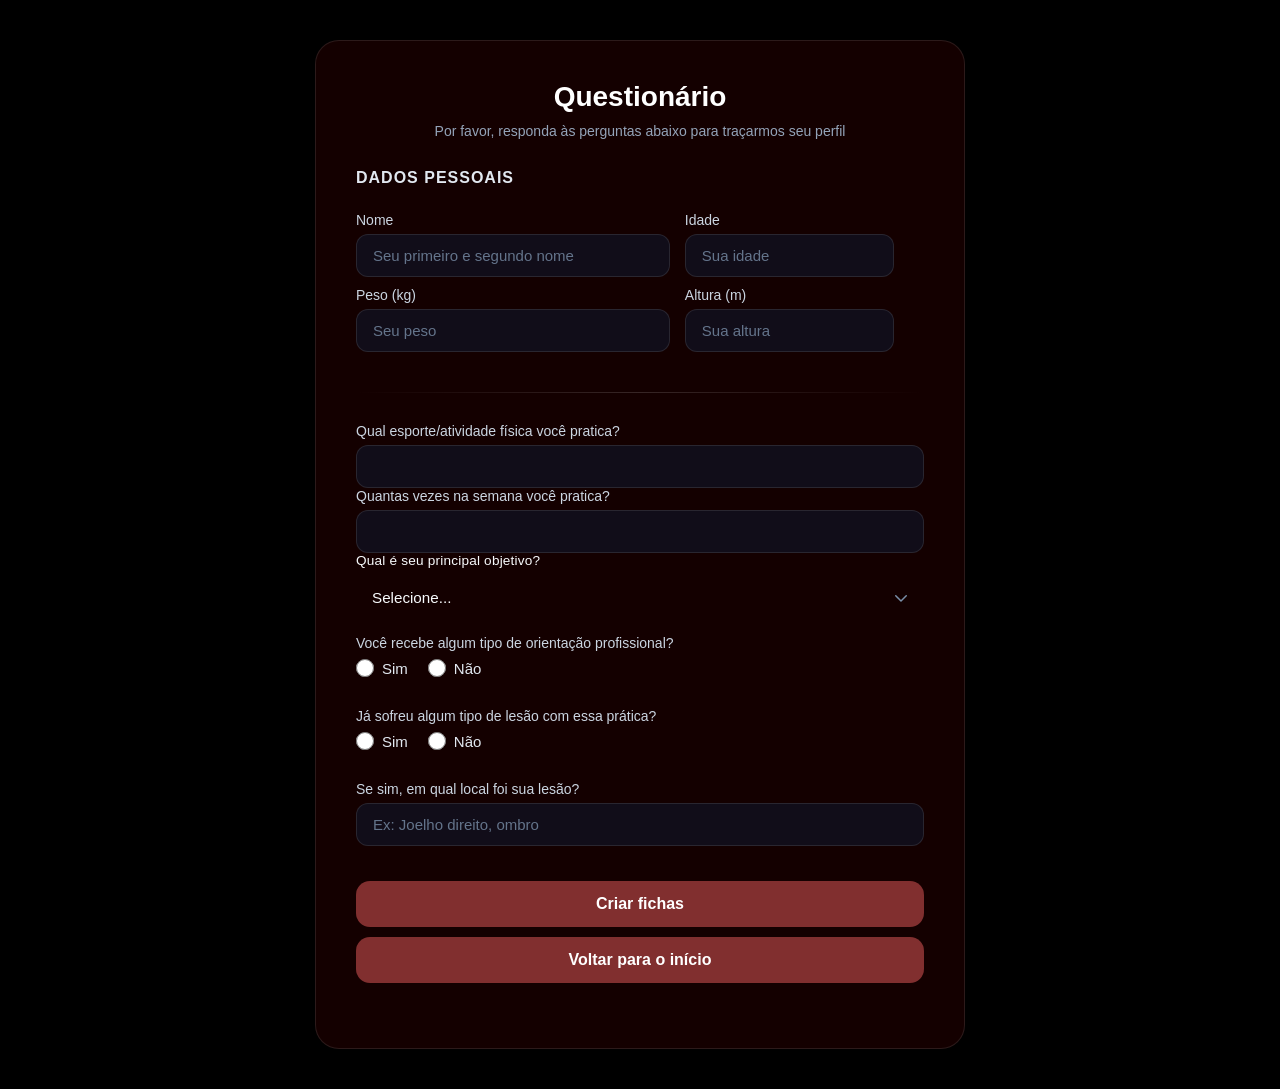
<file: LasionRadar_CearaCientifico-main/LasioRadar-main/LaioRadarQuestionario/index_ques.html>
<!DOCTYPE html>
<html lang="pt-BR">
<head>
    <meta charset="UTF-8">
    <meta name="viewport" content="width=device-width, initial-scale=1.0">
    <title>Questionário Esportivo</title>
    
    <link rel="stylesheet" href="style_ques.css">
</head>
<body>

    <div class="container">
        
        <h2>Questionário</h2>
        <p class="subtitulo">Por favor, responda às perguntas abaixo para traçarmos seu perfil</p>
        
        <form id="formEsportivo">
            
            <h3>Dados Pessoais</h3>
            <table>
                <tr>
                    <td style="width: 60%;">
                        <label for="nome">Nome</label>
                        <input type="text" id="nome" placeholder="Seu primeiro e segundo nome" required>
                    </td>
                    <td style="width: 40%;">
                        <label for="idade">Idade</label>
                        <input type="number" id="idade" placeholder="Sua idade" required>
                    </td>
                </tr>
                <tr>
                    <td>
                        <label for="peso">Peso (kg)</label>
                        <input type="number" id="peso" step="0.1" placeholder="Seu peso" required>
                    </td>
                    <td>
                        <label for="altura">Altura (m)</label>
                        <input type="number" id="altura" step="0.01" placeholder="Sua altura" required>
                    </td>
                </tr>
            </table>

            <hr>

            <div class="pergunta">
                <label for="esporte">Qual esporte/atividade física você pratica?</label>
                <input type="text" id="esporte" 
            </div>

            <div class="pergunta">
                <label for="frequencia">Quantas vezes na semana você pratica?</label>
                <input type="number" id="frequencia" min="0" max="7" 
            </div>

              <div class="campo">
                <label for="objetivo">Qual é seu principal objetivo?</label>
                <select id="objetivo" required>
                <option value="" disabled selected>Selecione...</option>
                <option value="emagrecer">Emagrecimento / Perda de gordura</option>
                <option value="hipertrofia">Ganho de massa muscular (Hipertrofia)</option>
                <option value="condicionamento">Melhorar condicionamento físico</option>
                <option value="forca">Ganho de força</option>
                <option value="saude">Saúde geral e bem-estar</option>
                <option value="flexibilidade">Flexibilidade e mobilidade</option>
                </select>
              </div>

            <div class="pergunta">
                <label>Você recebe algum tipo de orientação profissional?</label>
                <div class="radio-group">
                    <label class="radio-option">
                        <input type="radio" name="orientacao" value="sim" required> Sim
                    </label>
                    <label class="radio-option">
                        <input type="radio" name="orientacao" value="nao"> Não
                    </label>
                </div>
            </div>

            <div class="pergunta">
                <label>Já sofreu algum tipo de lesão com essa prática?</label>
                <div class="radio-group">
                    <label class="radio-option">
                        <input type="radio" name="lesao" value="sim" required> Sim
                    </label>
                    <label class="radio-option">
                        <input type="radio" name="lesao" value="nao"> Não
                    </label>
                </div>
            </div>

            <div class="pergunta">
                <label for="local-lesao">Se sim, em qual local foi sua lesão?</label>
                <input type="text" id="local-lesao" placeholder="Ex: Joelho direito, ombro">
            </div>

            <button type="submit" id="btnEnviar">Criar fichas</button>
            <button type="button" id="btn_Voltar" class="botao-voltar" onclick="window.location.href='../index.html'">Voltar para o início
   
</button>

        </form>
    </div>

    <script src="script_ques.js"></script>
</body>
</html>
</file>
<file: LasionRadar_CearaCientifico-main/LasioRadar-main/LaioRadarQuestionario/style_ques.css>
/* --- ESTILO INSPIRADO NA IMAGEM (GLASSMORPHISM & GRADIENTS) --- */
        
        * {
            margin: 0;
            padding: 0;
            box-sizing: border-box;
            font-family: 'Segoe UI', Roboto, Helvetica, Arial, sans-serif;
        }

        body {
            /* Fundo moderno com degradê vibrante */
            background-color: #000000;
            min-height: 100vh;
            display: flex;
            justify-content: center;
            align-items: center;
            padding: 40px 20px;
            color: #f8fafc;
        }

        /* Card com efeito de vidro fosco (Glassmorphism) */
        .container {
            background: rgba(43, 0, 0, 0.486);
            backdrop-filter: blur(16px);
            -webkit-backdrop-filter: blur(16px);
            border: 1px solid rgba(255, 255, 255, 0.1);
            padding: 40px;
            border-radius: 24px;
            width: 100%;
            max-width: 650px;
            box-shadow: 0 20px 40px rgba(0, 0, 0, 0.3);
        }

        h2 {
            font-size: 28px;
            font-weight: 700;
            margin-bottom: 10px;
            text-align: center;
            color: #ffffff;
        }

        p.subtitulo {
            text-align: center;
            color: #94a3b8;
            font-size: 14px;
            margin-bottom: 30px;
        }

        h3 {
            font-size: 16px;
            color: #e2e8f0;
            margin-bottom: 15px;
            text-transform: uppercase;
            letter-spacing: 1px;
        }

        /* Customização da Tabelinha de Dados (Clean & Alinhada) */
        table {
            width: 100%;
            border-collapse: separate;
            border-spacing: 15px 10px;
            margin-left: -15px;
            margin-right: -15px;
            margin-bottom: 20px;
        }

        td {
            vertical-align: middle;
        }

        label {
            font-size: 14px;
            color: #cbd5e1;
            display: block;
            margin-bottom: 6px;
        }

        /* Inputs estilizados no padrão Dark/Modern */
        input[type="text"], 
        input[type="number"] {
            width: 100%;
            padding: 12px 16px;
            background: rgba(15, 23, 42, 0.6);
            border: 1px solid rgba(255, 255, 255, 0.1);
            border-radius: 12px;
            color: #fff;
            font-size: 15px;
            transition: all 0.3s ease;
        }

        input[type="text"]:focus, 
        input[type="number"]:focus {
            outline: none;
            border-color: #f8383867;
            background: rgba(42, 15, 15, 0.61);
        }

        .campo {
    margin-bottom: 16px;
}
 
.campo:last-child {
    margin-bottom: 0;
}
 
.campo label {
    display: block;
    font-size: 0.85rem;
    font-weight: 500;
    color: var(--cor-texto-sec);
    margin-bottom: 8px;
    letter-spacing: 0.2px;
}
 
.campo input[type="text"],
.campo input[type="number"],
.campo select,
.campo textarea {
    width: 100%;
    padding: 13px 16px;
    background: var(--cor-fundo);
    border: 1.5px solid var(--cor-borda);
    border-radius: var(--radius-sm);
    color: var(--cor-texto);
    font-family: var(--font-body);
    font-size: 0.95rem;
    transition: all 0.25s ease;
    outline: none;
    appearance: none;
    -webkit-appearance: none;
}
 
.campo select {
    cursor: pointer;
    background-image: url("data:image/svg+xml,%3Csvg xmlns='http://www.w3.org/2000/svg' fill='none' viewBox='0 0 24 24' stroke='%237a8fa8'%3E%3Cpath stroke-linecap='round' stroke-linejoin='round' stroke-width='2' d='M19 9l-7 7-7-7'%3E%3C/path%3E%3C/svg%3E");
    background-repeat: no-repeat;
    background-position: right 14px center;
    background-size: 18px;
    padding-right: 42px;
}
 
.campo select option {
    background: #000000;
    color: var(--cor-texto);
}

.campo select option :hover{
    color: #000000;
}
 
.campo textarea {
    min-height: 90px;
    resize: vertical;
    line-height: 1.6;
}
 
.campo input:focus,
.campo select:focus,
.campo textarea:focus {
    border-color: var(--cor-primaria);
    box-shadow: 0 0 0 3px var(--cor-primaria-glow);
    background: rgba(233, 14, 14, 0.04);
}
 
::placeholder {
    color: var(--cor-texto-ter);
}

        /* Estilo das perguntas verticais */
        .pergunta {
            margin-bottom: 25px;
        }

        /* Grupo de opções Sim/Não (estilo botões de rádio limpos) */
        .radio-group {
            display: flex;
            gap: 20px;
            margin-top: 8px;
        }

        .radio-option {
            display: flex;
            align-items: center;
            gap: 8px;
            cursor: pointer;
            font-size: 15px;
            color: #e2e8f0;
        }

        .radio-option input[type="radio"] {
            accent-color: #f83838; /* Muda a cor da bolinha do radio */
            width: 18px;
            height: 18px;
        }

        /* Linha divisória sutil */
        hr {
            border: 0;
            height: 1px;
            background: linear-gradient(to right, rgba(255,255,255,0), rgba(255,255,255,0.15), rgba(255,255,255,0));
            margin: 30px 0;
        }

        /* Botão de Enviar */
        button {
            width: 100%;
            padding: 14px;
            background-color: #812f2f;
            border: none;
            border-radius: 14px;
            color: #ffffff;
            font-size: 16px;
            font-weight: 600;
            cursor: pointer;
            transition: transform 0.2s, box-shadow 0.2s;
            margin-top: 10px;
        }

        button:hover {
            transform: translateY(-2px);
            box-shadow: 0 8px 20px rgba(19, 7, 7, 0.4);
        }

        button:active {
            transform: translateY(0);
        }

        /* Placeholder mais discreto */
        ::placeholder {
            color: #64748b;
        }
</file>
